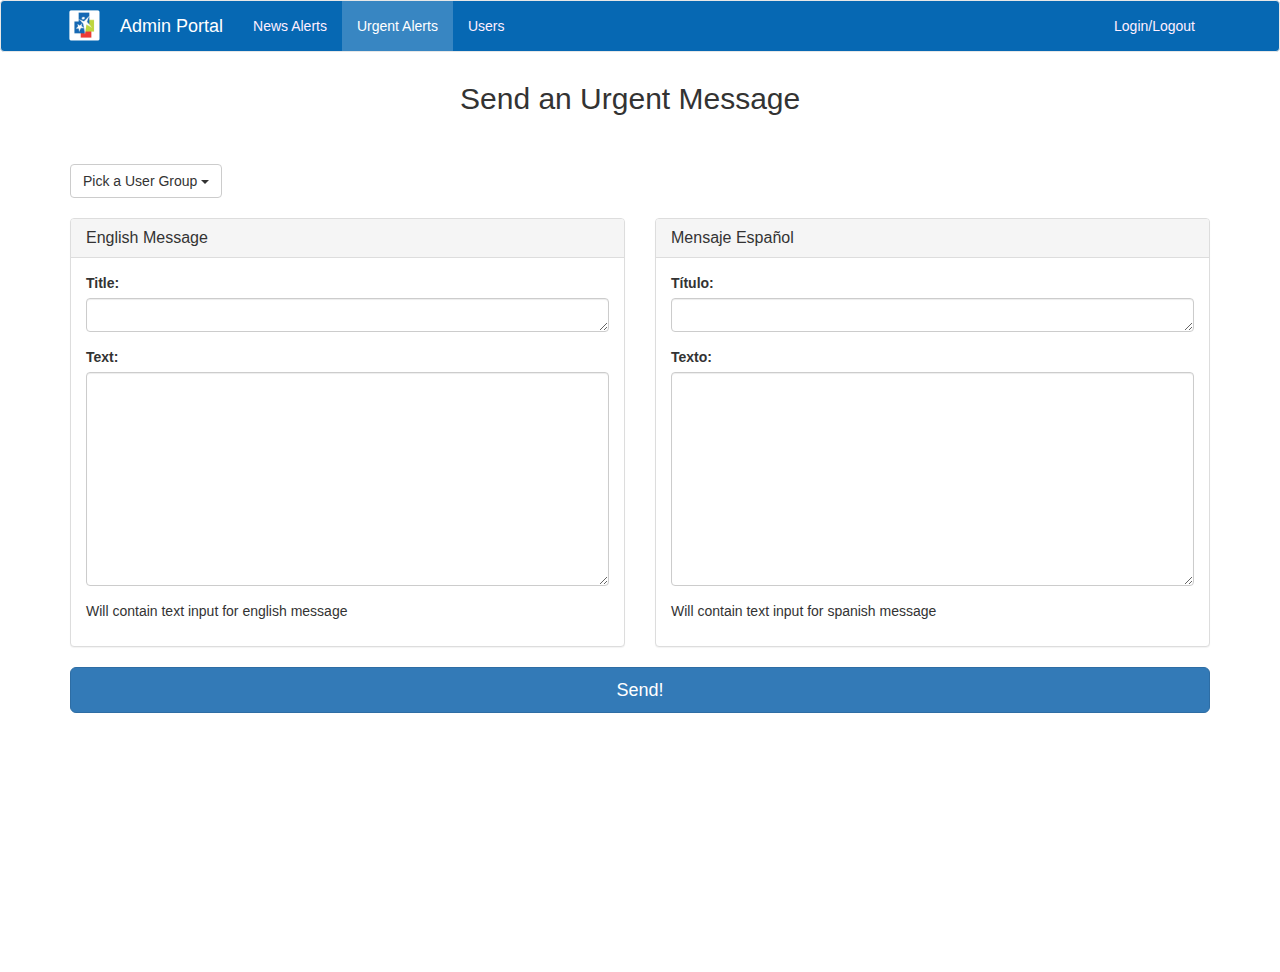
<file: website/emergency-alerts.html>
<!DOCTYPE html>
<html lang="en">
  <head>
    <meta charset="utf-8">
    <meta http-equiv="X-UA-Compatible" content="IE=edge">
    <meta name="viewport" content="width=device-width, initial-scale=1">
    <!-- The above 3 meta tags *must* come first in the head; any other head content must come *after* these tags -->
    <title>Admin Interface</title>

    <!-- Bootstrap -->
   <link rel="stylesheet" href="https://maxcdn.bootstrapcdn.com/bootstrap/3.3.5/css/bootstrap.min.css">
   <link rel="stylesheet" href="styles.css">

    <!-- HTML5 shim and Respond.js for IE8 support of HTML5 elements and media queries -->
    <!-- WARNING: Respond.js doesn't work if you view the page via file:// -->
    <!--[if lt IE 9]>
      <script src="https://oss.maxcdn.com/html5shiv/3.7.2/html5shiv.min.js"></script>
      <script src="https://oss.maxcdn.com/respond/1.4.2/respond.min.js"></script>
    <![endif]-->
  </head>
  <body>
    <nav class="navbar navbar-default">
      <div class="container">
        <div class="navbar-header">
          <div class="navbar-brand"><img alt="Brand" src="images/logo.png"></div>
          <button type="button" class="navbar-toggle collapsed" data-toggle="collapse" data-target="#navbar" aria-expanded="false" aria-controls="navbar">
            <span class="sr-only">Toggle navigation</span>
            <span class="icon-bar"></span>
            <span class="icon-bar"></span>
            <span class="icon-bar"></span>
          </button>
          <a class="navbar-brand" href="#">Admin Portal</a>
        </div>
        <div id="navbar" class="collapse navbar-collapse">
          <ul class="nav navbar-nav">
            <li><a href="/news-alerts">News Alerts</a></li>
            <li class="active"><a href="/urgent-alerts">Urgent Alerts</a></li>
            <li><a href="/users#">Users</a></li>
          </ul>
          <ul class="nav navbar-nav navbar-right">
            <li><a href="login">Login/Logout</a>
          </ul>
        </div><!--/.nav-collapse -->
      </div>
    </nav>

    <!-- Begin page content -->
    <div class="wrapper">
      <div class="container">
        <div class="row">
          <div class="col-sm-3 col-md-6 col-md-offset-4">
            <div class="page-header">
              <h2>Send an Urgent Message</h2>
            </div>
        </div>
        </div>
      </div>
      <div class="container urgent-drop">
        <div class="row">
          <div class="col-sm-2 col-md-6">
            <div class="dropdown">
              <button class="btn btn-default dropdown-toggle" type="button" id="dropdownMenu1" data-toggle="dropdown" aria-haspopup="true" aria-expanded="true">
                Pick a User Group
                <span class="caret"></span>
              </button>
              <ul class="dropdown-menu" aria-labelledby="dropdownMenu1">
                <li><a href="#">User</a></li>
                <li><a href="#">Groups</a></li>
                <li><a href="#">Go</a></li>
                <li><a href="#">Here</a></li>
              </ul>
            </div>
          </div>
        </div>
      </div>
      <div class="container">
        <div class="row">
          <div class="col-sm-3 col-md-6">
            <div class="panel panel-default">
              <div class="panel-heading">
                <h3 class="panel-title">English Message</h3>
              </div>
              <div class="panel-body">
                <div class="form-group">
                  <label for="title">Title:</label>
                  <textarea class="form-control" rows="1" id="title"></textarea>
                </div>
                <div class="form-group">
                  <label for="message">Text:</label>
                  <textarea class="form-control" rows="10" id="message"></textarea>
                </div>
                <p>Will contain text input for english message </p>
              </div>
            </div>
          </div>
          <div class="col-sm-3 col-md-6">
            <div class="panel panel-default">
              <div class="panel-heading">
                <h3 class="panel-title">Mensaje Español</h3>
              </div>
              <div class="panel-body">
                <div class="form-group">
                  <label for="title">Título:</label>
                  <textarea class="form-control" rows="1" id="title"></textarea>
                </div>
                <div class="form-group">
                  <label for="message">Texto:</label>
                  <textarea class="form-control" rows="10" id="message"></textarea>
                </div>
                <p>Will contain text input for spanish message </p>
              </div>
            </div>
          </div>
        </div>
      </div>
       <div class="container">
        <div class="row">
          <div class="col-md-12 cold-sm-3">
            <button type="button" class="btn btn-lg btn-block btn-primary">Send!</button>
          </div>
      </div>
      <br>
      <br>

    <div class="push"></div>
    </div>
    <!--
    <footer class="footer">
      <div class="container">
        <p class="text-muted">Logo goes here</p>
      </div>
    </footer>
    -->
    <!-- jQuery (necessary for Bootstrap's JavaScript plugins) -->
    <script src="https://ajax.googleapis.com/ajax/libs/jquery/1.11.3/jquery.min.js"></script>
    <!-- Include all compiled plugins (below), or include individual files as needed -->
    <script src="https://maxcdn.bootstrapcdn.com/bootstrap/3.3.5/js/bootstrap.min.js"></script>
  </body>
</html>
</file>
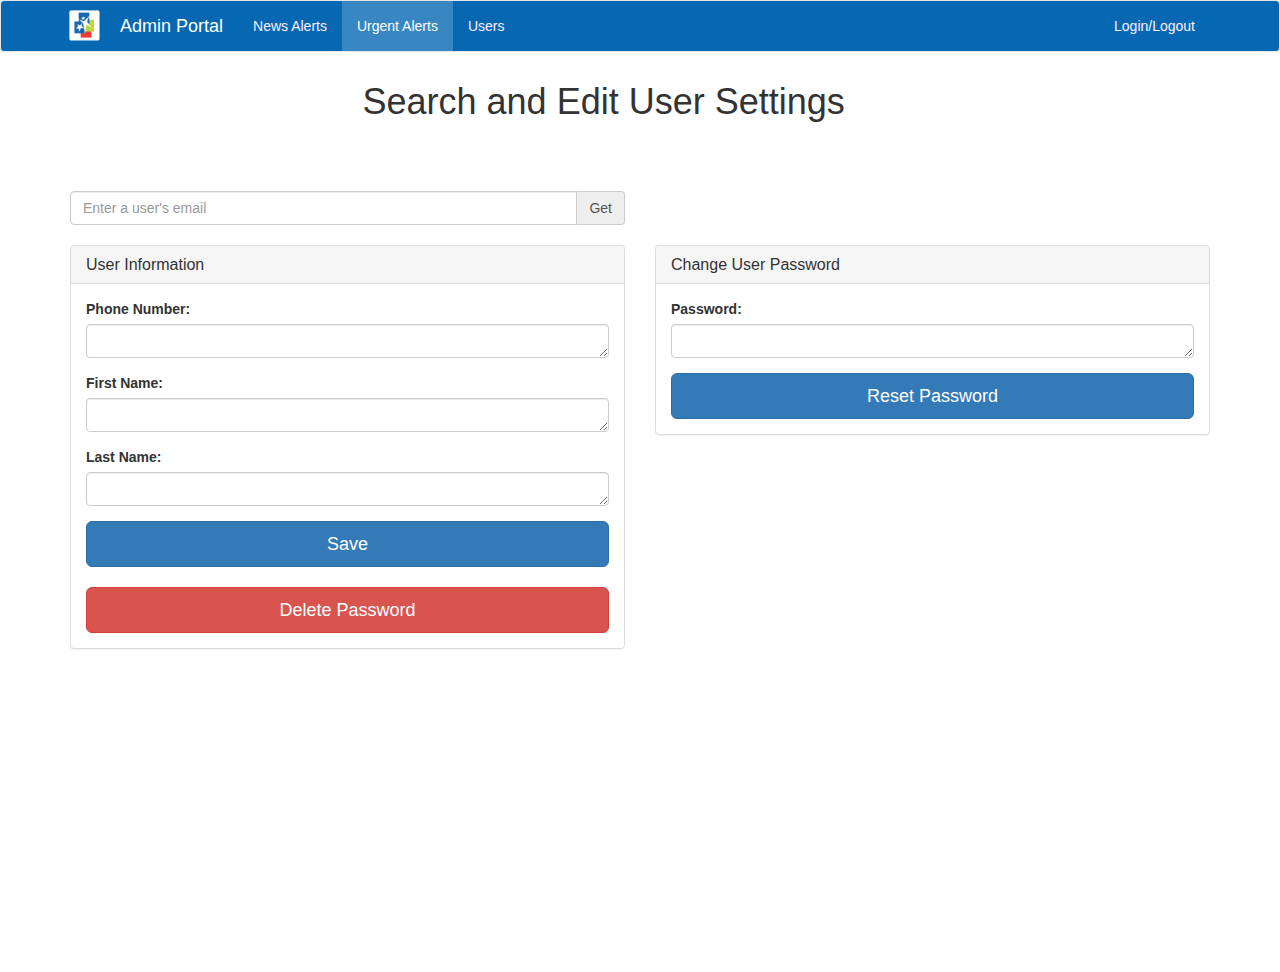
<file: website/users.html>
<!DOCTYPE html>
<html lang="en">
  <head>
    <meta charset="utf-8">
    <meta http-equiv="X-UA-Compatible" content="IE=edge">
    <meta name="viewport" content="width=device-width, initial-scale=1">
    <!-- The above 3 meta tags *must* come first in the head; any other head content must come *after* these tags -->
    <title>Admin Interface</title>

    <!-- Bootstrap -->
   <link rel="stylesheet" href="https://maxcdn.bootstrapcdn.com/bootstrap/3.3.5/css/bootstrap.min.css">
   <link rel="stylesheet" href="styles.css">

    <!-- HTML5 shim and Respond.js for IE8 support of HTML5 elements and media queries -->
    <!-- WARNING: Respond.js doesn't work if you view the page via file:// -->
    <!--[if lt IE 9]>
      <script src="https://oss.maxcdn.com/html5shiv/3.7.2/html5shiv.min.js"></script>
      <script src="https://oss.maxcdn.com/respond/1.4.2/respond.min.js"></script>
    <![endif]-->
  </head>
  <body>
     <nav class="navbar navbar-default">
      <div class="container">
        <div class="navbar-header">
          <div class="navbar-brand"><img alt="Brand" src="images/logo.png"></div>
          <button type="button" class="navbar-toggle collapsed" data-toggle="collapse" data-target="#navbar" aria-expanded="false" aria-controls="navbar">
            <span class="sr-only">Toggle navigation</span>
            <span class="icon-bar"></span>
            <span class="icon-bar"></span>
            <span class="icon-bar"></span>
          </button>
          <a class="navbar-brand" href="#">Admin Portal</a>
        </div>
        <div id="navbar" class="collapse navbar-collapse">
          <ul class="nav navbar-nav">
            <li><a href="/news-alerts">News Alerts</a></li>
            <li class="active"><a href="/urgent-alerts">Urgent Alerts</a></li>
            <li><a href="/users#">Users</a></li>
          </ul>
          <ul class="nav navbar-nav navbar-right">
            <li><a href="login">Login/Logout</a>
          </ul>
        </div><!--/.nav-collapse -->
      </div>
    </nav>

    <!-- Begin page content -->
    <div class="wrapper">
      <div class="container">
        <div class="row">
          <div class="col-sm-3 col-md-6 col-md-offset-3">
            <div class="page-header">
              <h1>Search and Edit User Settings</h1>
            </div>
          </div>
        </div>
      </div>
      <div class="container">
        <div class="row">
          <div class="col-sm-3 col-md-6">
            <div class="input-group">
              <input type="text" class="form-control" placeholder="Enter a user's email" aria-describedby="emailinput">
              <span
              class="input-group-addon" id="emailinput">Get</span>
            </div>
          </div>
        </div>
      </div>
      <br>
     <div class="container">
        <div class="row">
          <div class="col-sm-3 col-md-6">
             <div class="panel panel-default">
              <div class="panel-heading">
                <h3 class="panel-title">User Information</h3>
              </div>
              <div class="panel-body">
                <div class="form-group">
                  <label for="phone#">Phone Number:</label>
                  <textarea class="form-control" rows="1" id="phone#"></textarea>
                </div>
                <div class="form-group">
                  <label for="first">First Name: </label>
                  <textarea class="form-control" rows="1" id="first"></textarea>
                </div>
                <div class="form-group">
                  <label for="last">Last Name: </label>
                    <textarea class="form-control" rows="1"
                    id="last"></textarea>
                </div>
                <button type="button" class="btn btn-lg btn-block btn-primary">Save</button>
                <br>
                <button typ="button" class="btn btn-lg btn-block btn-danger">Delete Password</button>
              </div>
            </div>
            </div>
            <div class="col-sm-3 col-md-6">
                <div class="panel panel-default">
                  <div class="panel-heading">
                    <h3 class="panel-title">Change User Password</h3>
                  </div>
                  <div class="panel-body">
                <div class="form-group">
                  <label for="password">Password: </label>
                  <textarea class="form-control" rows="1" id="password"></textarea>
                </div>
              <button typ="button" class="btn btn-lg btn-block btn-primary">Reset Password</button>
            </div>
            </div>
            </div>
        </div>
      </div>
      </div>

    <!-- jQuery (necessary for Bootstrap's JavaScript plugins) -->
    <script src="https://ajax.googleapis.com/ajax/libs/jquery/1.11.3/jquery.min.js"></script>
    <!-- Include all compiled plugins (below), or include individual files as needed -->
    <script src="https://maxcdn.bootstrapcdn.com/bootstrap/3.3.5/js/bootstrap.min.js"></script>
  </body>
</html>
</file>
<file: website/styles.css>
* {
	margin: 0;
}
html, body {
	height: 100%;
}

.wrapper {
	min-height: 100%;
	height: auto !important;
	height: 100%;
	margin: 0 auto -50px;
}

.footer .push {
	height: 50px;
}

.navbar {
	background-color: #0668B3;
}

.navbar .nav > li > a {
	color: #FFeFFF;
}
.navbar-default .navbar-nav > li > a:hover, .navbar-default .navbar-nav > li > a:focus {
    background-color: #3886C2;
    color: #FFFFFF;
}

.navbar .navbar-header .navbar-brand {
	color: #FFFFFF;
}

.navbar-default .navbar-nav > .active > a, 
.navbar-default .navbar-nav > .active > a:hover, 
.navbar-default .navbar-nav > .active > a:focus {
    color: #FFFFFF ;
    background-color: #3886C2;
}

.navbar-default .navbar-nav > .open > a, 
.navbar-default .navbar-nav > .open > a:hover, 
.navbar-default .navbar-nav > .open > a:focus {
    color: #555;
    background-color: #D5D5D5;
}

.navbar-default .navbar-nav > .dropdown > a:hover .caret,
.navbar-default .navbar-nav > .dropdown > a:focus .caret {
    border-top-color: #3886C2;
    border-bottom-color: #3886C2;
    color: #FFFFFF;
    background-color: #3886C2;
}

.navbar-default .navbar-toggle {
    border-color: #DDD;
}
.navbar-default .navbar-toggle:hover,
.navbar-default .navbar-toggle:focus {
    background-color: #3886C2;
}
.navbar-default .navbar-toggle .icon-bar {
    background-color: #CCC;
}

.footer {
	background-color: grey;
	height: 50px;
}
.footer .container p {
	color: #FFFFFF;
}

.page-header {
	position: relative;
	top: -30px;
}

.urgent-drop .dropdown {
	position: relative;
	top: -20px;
}
.submit-button {
	float: left;
	position: relative;
}
.navbar-brand img {
	position: relative;
	bottom: 8px;
	width: 35px;
	height: 35px;
	left: -3px;

}

.page-header { border-bottom:none; }
</file>
